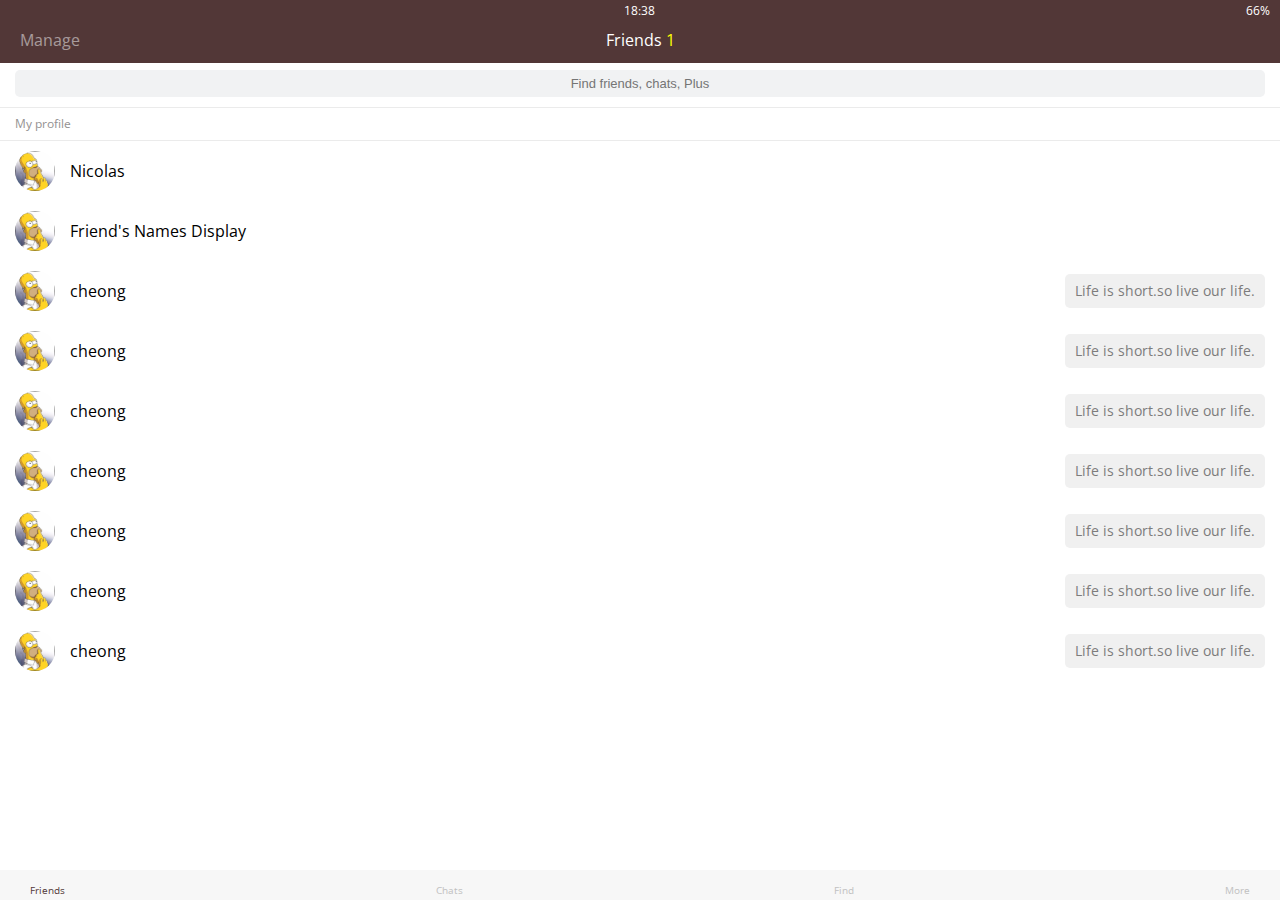
<file: index.html>
<!DOCTYPE html>
<html lang="en">
<head>
  <meta charset="UTF-8">
  <meta name="viewport" content="width=device-width, initial-scale=1.0">
  <meta http-equiv="X-UA-Compatible" content="ie=edge">
  <title>Friends</title>
  <link rel="stylesheet" href="https://use.fontawesome.com/releases/v5.0.13/css/all.css" integrity="sha384-DNOHZ68U8hZfKXOrtjWvjxusGo9WQnrNx2sqG0tfsghAvtVlRW3tvkXWZh58N9jp" crossorigin="anonymous">
  <link rel="stylesheet" href="css/style.css">
</head>
<body>
  <header class="top-header">
    <div class="header__top">
      <div class="header__column">
        <i class="fas fa-plane"></i>
        <i class="fas fa-wifi"></i>
      </div>
      <div class="header__column">
        <span class="header__time">18:38</span>
      </div>
      <div class="header__column">
        <i class="far fa-moon"></i>
        <i class="fab fa-bluetooth-b"></i>
        <span class="header__battery">66% <i class="fas fa-battery-full"></i></span>
      </div>
    </div>
    <div class="header__bottom">
      <div class="header__column">
        <span class="header__text">Manage</span>
      </div>
      <div class="header__column">
        <span class="header__text">Friends <span class="header__number">1</span></span>
      </div>
      <div class="header__column">
        <i class="fas fa-cog"></i>
      </div>
    </div>
  </header>
  <main class="friends">
    <div class="search-bar">
      <i class="fa fa-search"></i>
      <input type="text" placeholder="Find friends, chats, Plus">
    </div>
  <section class="friends__section">
    <header class="friends__section-header">
      <h6 class="friends__section-title">My profile</h6>
    </header>
    <div class="friends__section-rows">
        <div class="friends__section-row">
        <img src="images/avatar.jpg" >
        <a href="profile.html" class="friends__section-name">
          Nicolas
        </a>
      </div>
      <div class="friends__section-row">
        <img src="images/avatar.jpg" alt="">
        <span class="friends__section-name">Friend's Names Display</span>
      </div>
    </div>
  </section>
  <section class="friends__section">
    <header>
      <h6 class="friends__section-title"></h6>
    </header>
    <div class="friends__section-rows">
      <div class="friends__section-row with-tagline">
        <div class="friends__section-column">
          <img src="images/avatar.jpg" alt="">
          <span class="friends__section-name">cheong</span>
        </div>
        <span class="friends__section-tagline">
          Life is short.so live our life.
        </span>
      </div>
    </div>
    <div class="friends__section-rows">
      <div class="friends__section-row with-tagline">
        <div class="friends__section-column">
          <img src="images/avatar.jpg" alt="">
          <span class="friends__section-name">cheong</span>
        </div>
        <span class="friends__section-tagline">
          Life is short.so live our life.
        </span>
      </div>
    </div>
    <div class="friends__section-rows">
      <div class="friends__section-row with-tagline">
        <div class="friends__section-column">
          <img src="images/avatar.jpg" alt="">
          <span class="friends__section-name">cheong</span>
        </div>
        <span class="friends__section-tagline">
          Life is short.so live our life.
        </span>
      </div>
    </div>
    <div class="friends__section-rows">
      <div class="friends__section-row with-tagline">
        <div class="friends__section-column">
          <img src="images/avatar.jpg" alt="">
          <span class="friends__section-name">cheong</span>
        </div>
        <span class="friends__section-tagline">
          Life is short.so live our life.
        </span>
      </div>
    </div>
    <div class="friends__section-rows">
      <div class="friends__section-row with-tagline">
        <div class="friends__section-column">
          <img src="images/avatar.jpg" alt="">
          <span class="friends__section-name">cheong</span>
        </div>
        <span class="friends__section-tagline">
          Life is short.so live our life.
        </span>
      </div>
    </div>
    <div class="friends__section-rows">
      <div class="friends__section-row with-tagline">
        <div class="friends__section-column">
          <img src="images/avatar.jpg" alt="">
          <span class="friends__section-name">cheong</span>
        </div>
        <span class="friends__section-tagline">
          Life is short.so live our life.
        </span>
      </div>
    </div>
    <div class="friends__section-rows">
      <div class="friends__section-row with-tagline">
        <div class="friends__section-column">
          <img src="images/avatar.jpg" alt="">
          <span class="friends__section-name">cheong</span>
        </div>
        <span class="friends__section-tagline">
          Life is short.so live our life.
        </span>
      </div>
    </div>

  </section>
  </main>
  <nav class="tab-bar">
    <a href="index.html" class="tab-bar__tab tab-bar__tab--selected">
    <i class="fa fa-user"></i><span class="tab-bar__title">Friends</span>
    </a>
    <a href="chats.html" class="tab-bar__tab">
    <i class="fa fa-comment"></i><span class="tab-bar__title">Chats</span>
    </a>
    <a href="find.html" class="tab-bar__tab">
    <i class="fa fa-search"></i><span class="tab-bar__title">Find</span>
    </a>
    <a href="more.html" class="tab-bar__tab">
    <i class="fa fa-ellipsis-h"></i><span class="tab-bar__title">More</span>
    </a>
  </nav>
  <div class="bigScreenText">
    <span>Please make your screen smaller</span>
  </div>
</body>
</html>
</file>
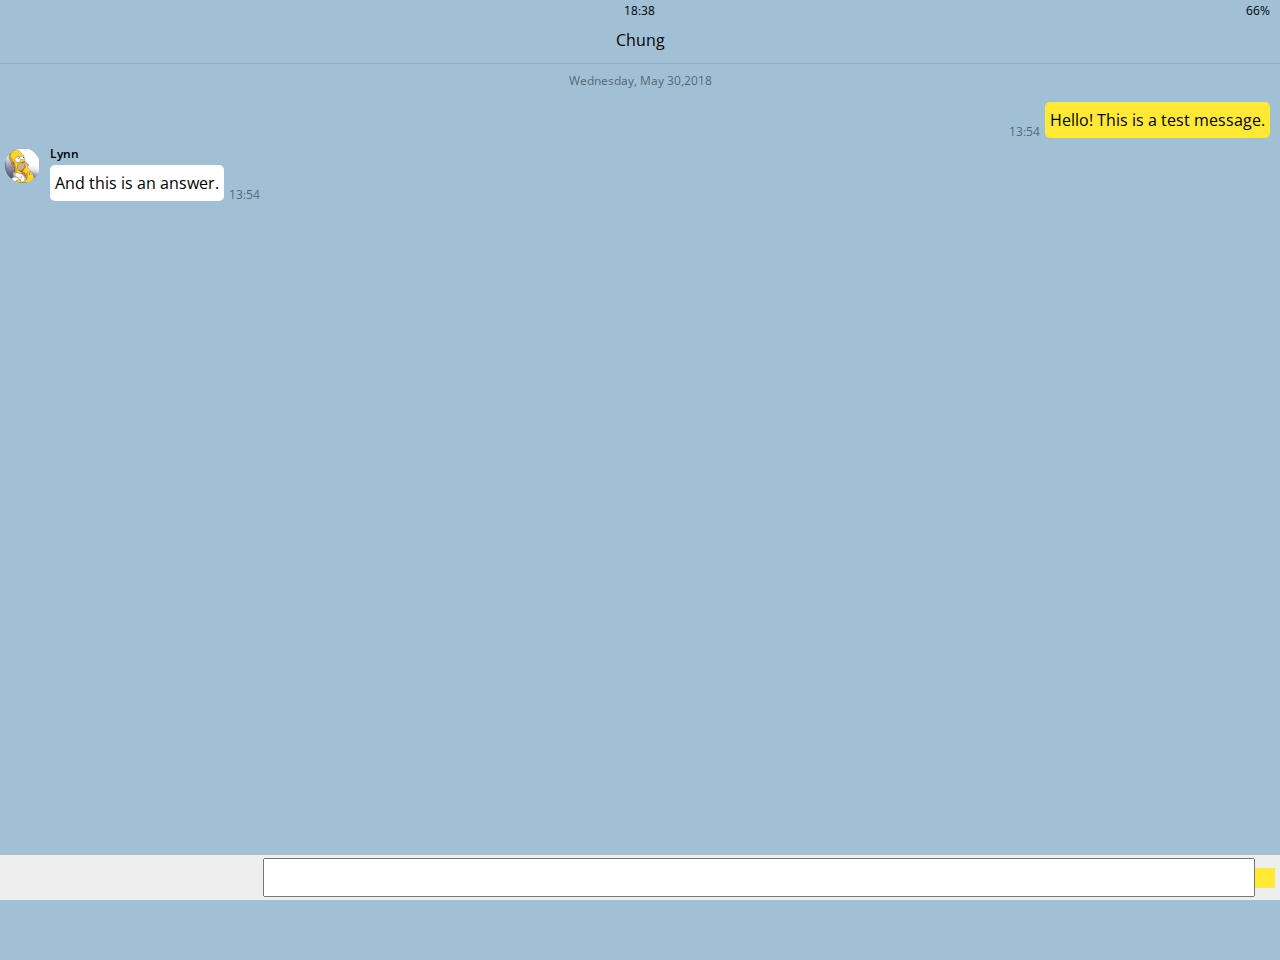
<file: chat.html>
<!DOCTYPE html>
<html lang="en">
<head>
  <meta charset="UTF-8">
  <meta name="viewport" content="width=device-width, initial-scale=1.0">
  <meta http-equiv="X-UA-Compatible" content="ie=edge">
  <title>Chat</title>
   <link rel="stylesheet" href="https://use.fontawesome.com/releases/v5.0.13/css/all.css" integrity="sha384-DNOHZ68U8hZfKXOrtjWvjxusGo9WQnrNx2sqG0tfsghAvtVlRW3tvkXWZh58N9jp" crossorigin="anonymous">
   <link rel="stylesheet" href="css/style.css">
</head>
<body class="body-chat">
  <header class="top-header chat-header">
    <div class="header__top">
      <div class="header__column">
        <i class="fas fa-plane"></i>
        <i class="fas fa-wifi"></i>
      </div>
      <div class="header__column">
        <span class="header__time">18:38</span>
      </div>
      <div class="header__column">
        <i class="far fa-moon"></i>
        <i class="fab fa-bluetooth-b"></i>
        <span class="header__battery">66%<i class="fas fa-battery-full"></i></span>
      </div>
    </div>
    <div class="header__bottom">
      <div class="header__column">
        <a href="chats.html">
        <i class="fa fa-chevron-left fa-lg"></i>
        </a>
      </div>
      <div class="header__column">
        <span class="header__text">Chung</span>
      </div>
      <div class="header__column">
        <i class="fa fa-search"></i>
        <i class="fa fa-bars"></i>
      </div>
    </div>
  </header>
  <main class="chat">
    <div class="date-divider">
      <span class="date-divider__text">Wednesday, May 30,2018</span>
    </div>
    <div class="chat__message chat__message-from-me">
      <span class="chat__message-time">13:54</span>
      <span class="chat__message-body">
        Hello! This is a test message.
      </span>
    </div>
    <div class="chat__message chat__message-to-me">
      <img src="images/avatar.jpg" class="chat__message-avatar">
      <div class="chat__message-center">
        <h3 class="chat__message-username">Lynn</h3>
      <span class="chat__message-body">
        And this is an answer.
      </span>
      </div>
      <span class="chat__message-time">13:54</span>
    </div>
  </main>
  <div class="type-message">
    <i class="fa fa-plus fa-lg"></i>
    <div class="type-message__input">
      <input type="text">
      <i class="far fa-smile fa-lg"></i>
      <span class="record-message">
        <i class="fa fa-microphone fa-lg"></i>
      </span>
    </div>
  </div>
  <div class="bigScreenText">
    <span>Please make your screen smaller</span>
  </div>
</body>
</html>
</file>
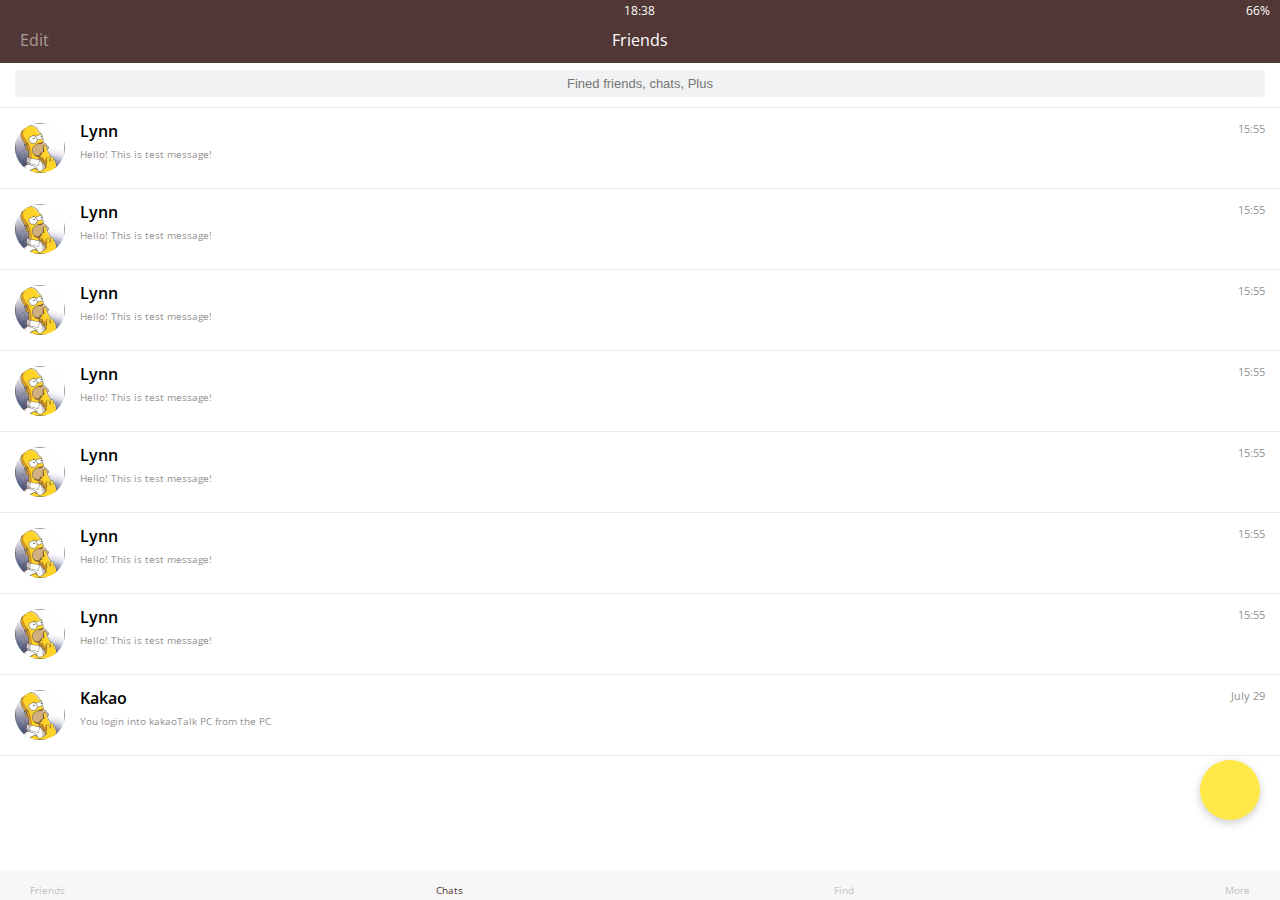
<file: chats.html>
<!DOCTYPE html>
<html lang="en">
<head>
  <meta charset="UTF-8">
  <meta name="viewport" content="width=device-width, initial-scale=1.0">
  <meta http-equiv="X-UA-Compatible" content="ie=edge">
  <title>Chats</title>
  <link rel="stylesheet" href="https://use.fontawesome.com/releases/v5.0.13/css/all.css" integrity="sha384-DNOHZ68U8hZfKXOrtjWvjxusGo9WQnrNx2sqG0tfsghAvtVlRW3tvkXWZh58N9jp" crossorigin="anonymous">
  <link rel="stylesheet" href="css/style.css">
</head>
<body>
  <header  class="top-header">
    <div class="header__top">
      <div class="header__column">
        <i class="fas fa-plane"></i>
        <i class="fas fa-wifi"></i>
      </div>
      <div class="header__column">
        <span class="header__time">18:38</span>
      </div>
      <div class="header__column">
        <i class="far fa-moon"></i>
        <i class="fab fa-bluetooth-b"></i>
        <span class="header__battery">66% <i class="fas fa-battery-full"></i></span>
      </div>
    </div>
    <div class="header__bottom">
      <div class="header__column">
        <span class="header__text">Edit</span>
      </div>
      <div class="header__column">
        <span class="header__text">Friends <i class="fa fa-caret-down"></i></span>
      </div>
      <div class="header__column">
        <i class="fas fa-cog"></i>
      </div>
    </div>
  </header>
  <main class="chats">
    <div class="search-bar">
      <i class="fa fa-search"></i>
      <input type="text" placeholder="Fined friends, chats, Plus">
    </div>
    <ul class="chats__list">
      <li class="chats__chat">
        <a href="chat.html">
        <div class="chat__content">
          <img src="images/avatar.jpg">
          <div class="chat__preview">
            <h3 class="chat__user">Lynn</h3>
            <span class="chat__last-message">Hello! This is test message!</span>
          </div>
        </div>
        <span class="chat__date-time">
          15:55
        </span>
        </a>
      </li>
      <li class="chats__chat">
        <a href="chat.html">
        <div class="chat__content">
          <img src="images/avatar.jpg">
          <div class="chat__preview">
            <h3 class="chat__user">Lynn</h3>
            <span class="chat__last-message">Hello! This is test message!</span>
          </div>
        </div>
        <span class="chat__date-time">
          15:55
        </span>
        </a>
      </li>
      <li class="chats__chat">
        <a href="chat.html">
        <div class="chat__content">
          <img src="images/avatar.jpg">
          <div class="chat__preview">
            <h3 class="chat__user">Lynn</h3>
            <span class="chat__last-message">Hello! This is test message!</span>
          </div>
        </div>
        <span class="chat__date-time">
          15:55
        </span>
        </a>
      </li>
      <li class="chats__chat">
        <a href="chat.html">
        <div class="chat__content">
          <img src="images/avatar.jpg">
          <div class="chat__preview">
            <h3 class="chat__user">Lynn</h3>
            <span class="chat__last-message">Hello! This is test message!</span>
          </div>
        </div>
        <span class="chat__date-time">
          15:55
        </span>
        </a>
      </li>
      <li class="chats__chat">
        <a href="chat.html">
        <div class="chat__content">
          <img src="images/avatar.jpg">
          <div class="chat__preview">
            <h3 class="chat__user">Lynn</h3>
            <span class="chat__last-message">Hello! This is test message!</span>
          </div>
        </div>
        <span class="chat__date-time">
          15:55
        </span>
        </a>
      </li>
      <li class="chats__chat">
        <a href="chat.html">
        <div class="chat__content">
          <img src="images/avatar.jpg">
          <div class="chat__preview">
            <h3 class="chat__user">Lynn</h3>
            <span class="chat__last-message">Hello! This is test message!</span>
          </div>
        </div>
        <span class="chat__date-time">
          15:55
        </span>
        </a>
      </li>
      <li class="chats__chat">
        <a href="chat.html">
        <div class="chat__content">
          <img src="images/avatar.jpg">
          <div class="chat__preview">
            <h3 class="chat__user">Lynn</h3>
            <span class="chat__last-message">Hello! This is test message!</span>
          </div>
        </div>
        <span class="chat__date-time">
          15:55
        </span>
        </a>
      </li>

      <li class="chats__chat">
        <a href="chat.html">
        <div class="chat__content">
          <img src="images/avatar.jpg" >
          <div class="chat__preview">
            <h3 class="chat__user">Kakao</h3>
            <span class="chat__last-message">You login into kakaoTalk PC from the PC</span>
          </div>
        </div>
        <span class="chat__date-time">
          July 29
        </span>
        </a>
      </li>
    </ul>
    <div class="chat-btn">
      <i class="fa fa-comment"></i>
    </div>
  </main>
  <nav class="tab-bar">
    <a href="index.html" class="tab-bar__tab">
    <i class="fa fa-user"></i><span class="tab-bar__title">Friends</span>
    </a>
    <a href="chats.html" class="tab-bar__tab tab-bar__tab--selected">
    <i class="fa fa-comment"></i><span class="tab-bar__title">Chats</span>
    </a>
    <a href="find.html" class="tab-bar__tab">
    <i class="fa fa-search"></i><span class="tab-bar__title">Find</span>
    </a>
    <a href="more.html" class="tab-bar__tab">
    <i class="fa fa-ellipsis-h"></i><span class="tab-bar__title">More</span>
    </a>
  </nav>
  <div class="bigScreenText">
    <span>Please make your screen smaller</span>
  </div>
</body>
</html>
</file>
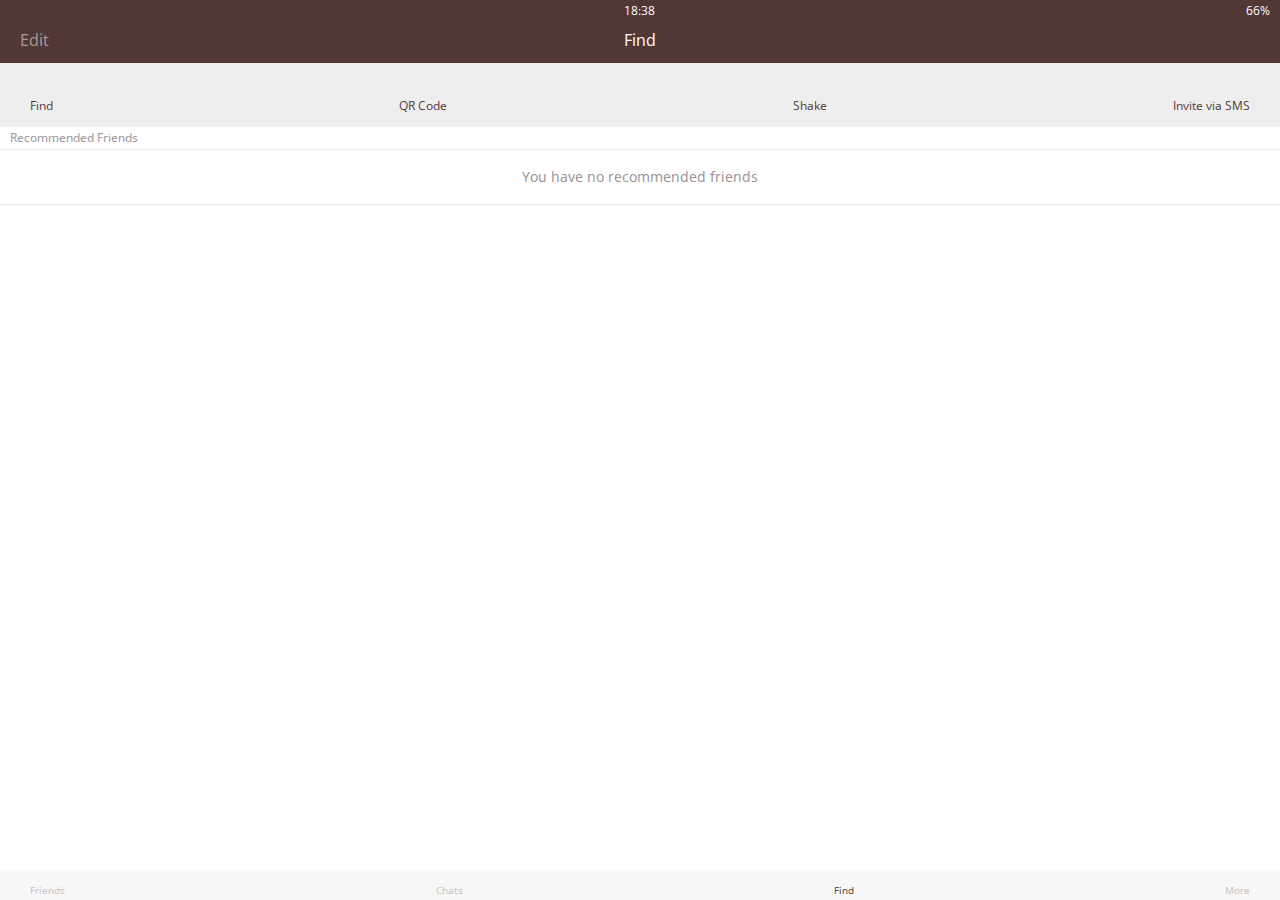
<file: find.html>
<!DOCTYPE html>
<html lang="en">
<head>
  <meta charset="UTF-8">
  <meta name="viewport" content="width=device-width, initial-scale=1.0">
  <meta http-equiv="X-UA-Compatible" content="ie=edge">
  <title>find</title>
  <link rel="stylesheet" href="https://use.fontawesome.com/releases/v5.0.13/css/all.css" integrity="sha384-DNOHZ68U8hZfKXOrtjWvjxusGo9WQnrNx2sqG0tfsghAvtVlRW3tvkXWZh58N9jp" crossorigin="anonymous">
  <link rel="stylesheet" href="css/style.css">

</head>
<body>
  <header class="top-header">
    <div class="header__top">
      <div class="header__column">
        <i class="fas fa-plane"></i>
        <i class="fas fa-wifi"></i>
      </div>
      <div class="header__column">
        <span class="header__time">18:38</span>
      </div>
      <div class="header__column">
        <i class="far fa-moon"></i>
        <i class="fab fa-bluetooth-b"></i>
        <span class="header__battery">66% <i class="fas fa-battery-full"></i></span>
      </div>
    </div>
    <div class="header__bottom">
      <div class="header__column">
        <span class="header__text">Edit</span>
      </div>
      <div class="header__column">
        <span class="header__text">Find</span>
      </div>
      <div class="header__column">
        <i class="fas fa-cog"></i>
      </div>
    </div>
  </header>
  <main class="find">
    <section class="find__options">
      <div class="find__option">
        <i class="far fa-address-book fa-lg"></i>
        <span class="find__option-title">Find</span>
      </div>
      <div class="find__option">
        <i class="fa fa-qrcode fa-lg"></i>
        <span class="find__option-title">QR Code</span>
      </div>
      <div class="find__option">
        <i class="fa fa-mobile <fa-lg></fa-lg>"></i>
        <span class="find__option-title">Shake</span>
      </div>
      <div class="find__option">
        <i class="far fa-envelope fa-lg"></i>
        <span class="find__option-title">Invite via SMS</span>
      </div>
    </section>
    <section class="find__recommended">
      <header>
        <h6 class="recommended__title">Recommended Friends</h6>
      </header>
      <div class="recommended__none">
        <span class="recommended__text">You have no recommended friends</span>
      </div>
    </section>
  </main>
  <nav class="tab-bar">
    <a href="index.html" class="tab-bar__tab">
    <i class="fa fa-user"></i><span class="tab-bar__title">Friends</span>
    </a>
    <a href="chats.html" class="tab-bar__tab">
    <i class="fa fa-comment"></i><span class="tab-bar__title">Chats</span>
    </a>
    <a href="find.html" class="tab-bar__tab tab-bar__tab--selected">
    <i class="fa fa-search"></i><span class="tab-bar__title">Find</span>
    </a>
    <a href="more.html" class="tab-bar__tab">
    <i class="fa fa-ellipsis-h"></i><span class="tab-bar__title">More</span>
    </a>
  </nav>
  <div class="bigScreenText">
    <span>Please make your screen smaller</span>
  </div>
</body>
</html>
</file>
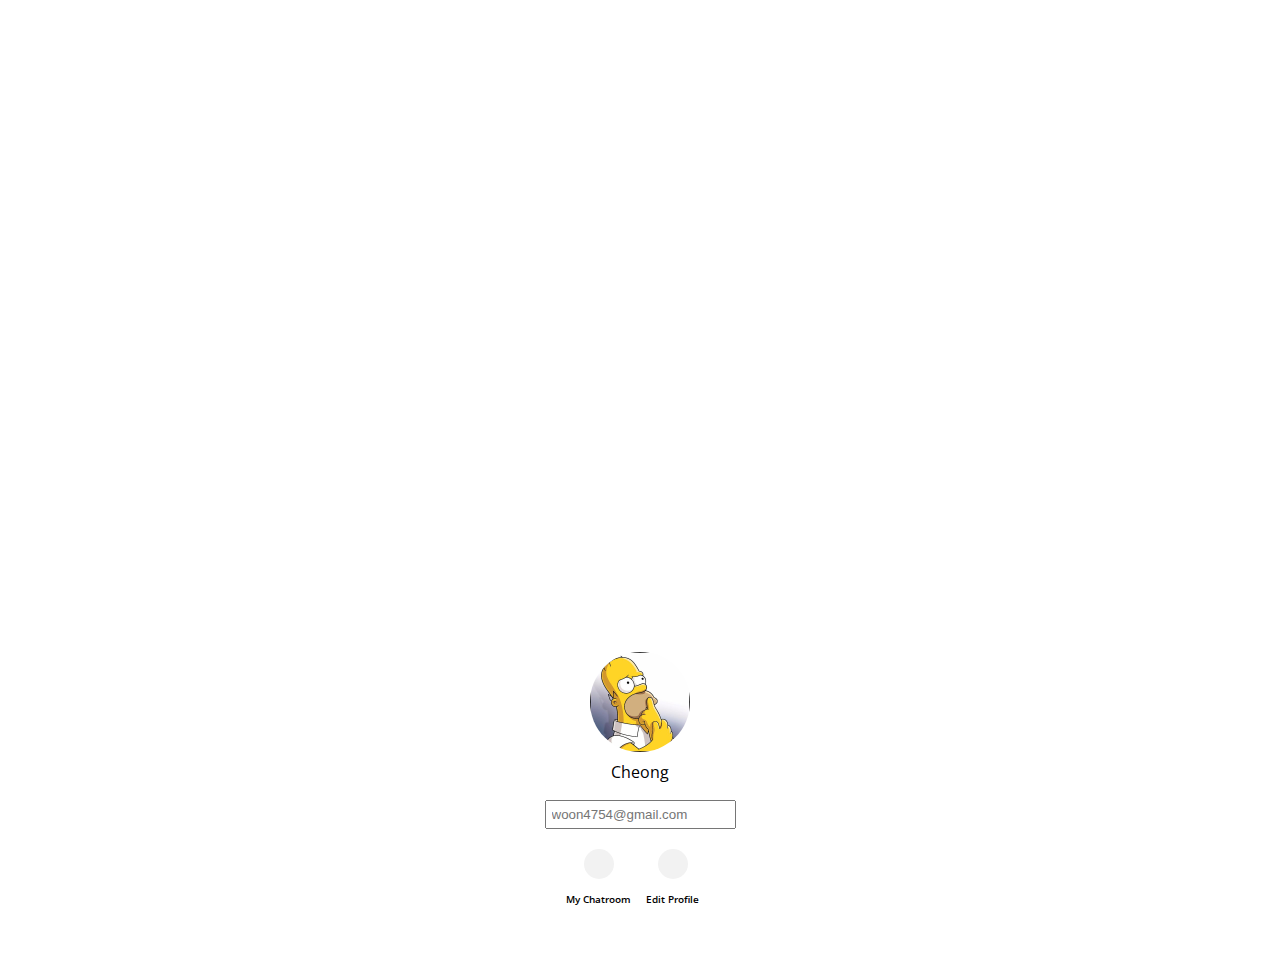
<file: profile.html>
<!DOCTYPE html>
<html lang="en">
<head>
  <meta charset="UTF-8">
  <meta name="viewport" content="width=device-width, initial-scale=1.0">
  <meta http-equiv="X-UA-Compatible" content="ie=edge">
  <title>profile</title>
  <link rel="stylesheet" href="https://use.fontawesome.com/releases/v5.0.13/css/all.css" integrity="sha384-DNOHZ68U8hZfKXOrtjWvjxusGo9WQnrNx2sqG0tfsghAvtVlRW3tvkXWZh58N9jp" crossorigin="anonymous">
  <link rel="stylesheet" href="css/style.css">
</head>
<body>
  <header class="top-header top-header--transparent">
    <div class="header__top">
      <div class="header__column">
        <i class="fas fa-plane"></i>
        <i class="fas fa-wifi"></i>
      </div>
      <div class="header__column">
        <span class="header__time">18:38</span>
      </div>
      <div class="header__column">
        <i class="far fa-moon"></i>
        <i class="fab fa-bluetooth-b"></i>
        <span class="header__battery">66%<i class="fas fa-battery-full"></i></span>
      </div>
    </div>
    <div class="header__bottom">
      <div class="header__column">
        <a href="index.html">
        <i class="fa fa-times fa-lg"></i>
        </a>
      </div>
      <div class="header__column">
      </div>
      <div class="header__column">
        <i class="fas fa-user fa-lg"></i>
      </div>
    </div>
  </header>
  <main class="profile">
    <header class="profile__header">
      <div class="profile__header-container">
        <img src="images/avatar.jpg" alt="">
        <h3 class="profile__header-title">Cheong</h3>
      </div>
    </header>
    <div class="profile__container">
      <input type="text" placeholder="woon4754@gmail.com">
      <div class="profile__actions">
        <div class="profile__action">
          <span class="profile__action-circle">
          <i class="fa fa-comment fa-lg"></i>
          </span>
          <span class="profile__action-title">
            My Chatroom
          </span>
        </div>

        <div class="profile__action">
          <span class="profile__action-circle">
          <i class="fa fa-pencil-alt fa-lg"></i>
          </span>
          <span class="profile__action-title">
            Edit Profile
          </span>
        </div>
      </div>
    </div>
    <div class="bigScreenText">
      <span>Please make your screen smaller</span>
    </div>
  </main>
</body>
</html>
</file>
<file: css/style.css>
@import url("https://fonts.googleapis.com/css?family=Open+Sans:400,600");
@import "reset.css";
@import "globals.css";
@import "header.css";
@import "navigation.css";
@import "search-bar.css";
@import "friends.css";
@import "chats.css";
@import "find.css";
@import "more.css";
@import "profile.css";
@import "chat.css";
@import "bigScreen.css";
@import "mobile.css";
</file>
